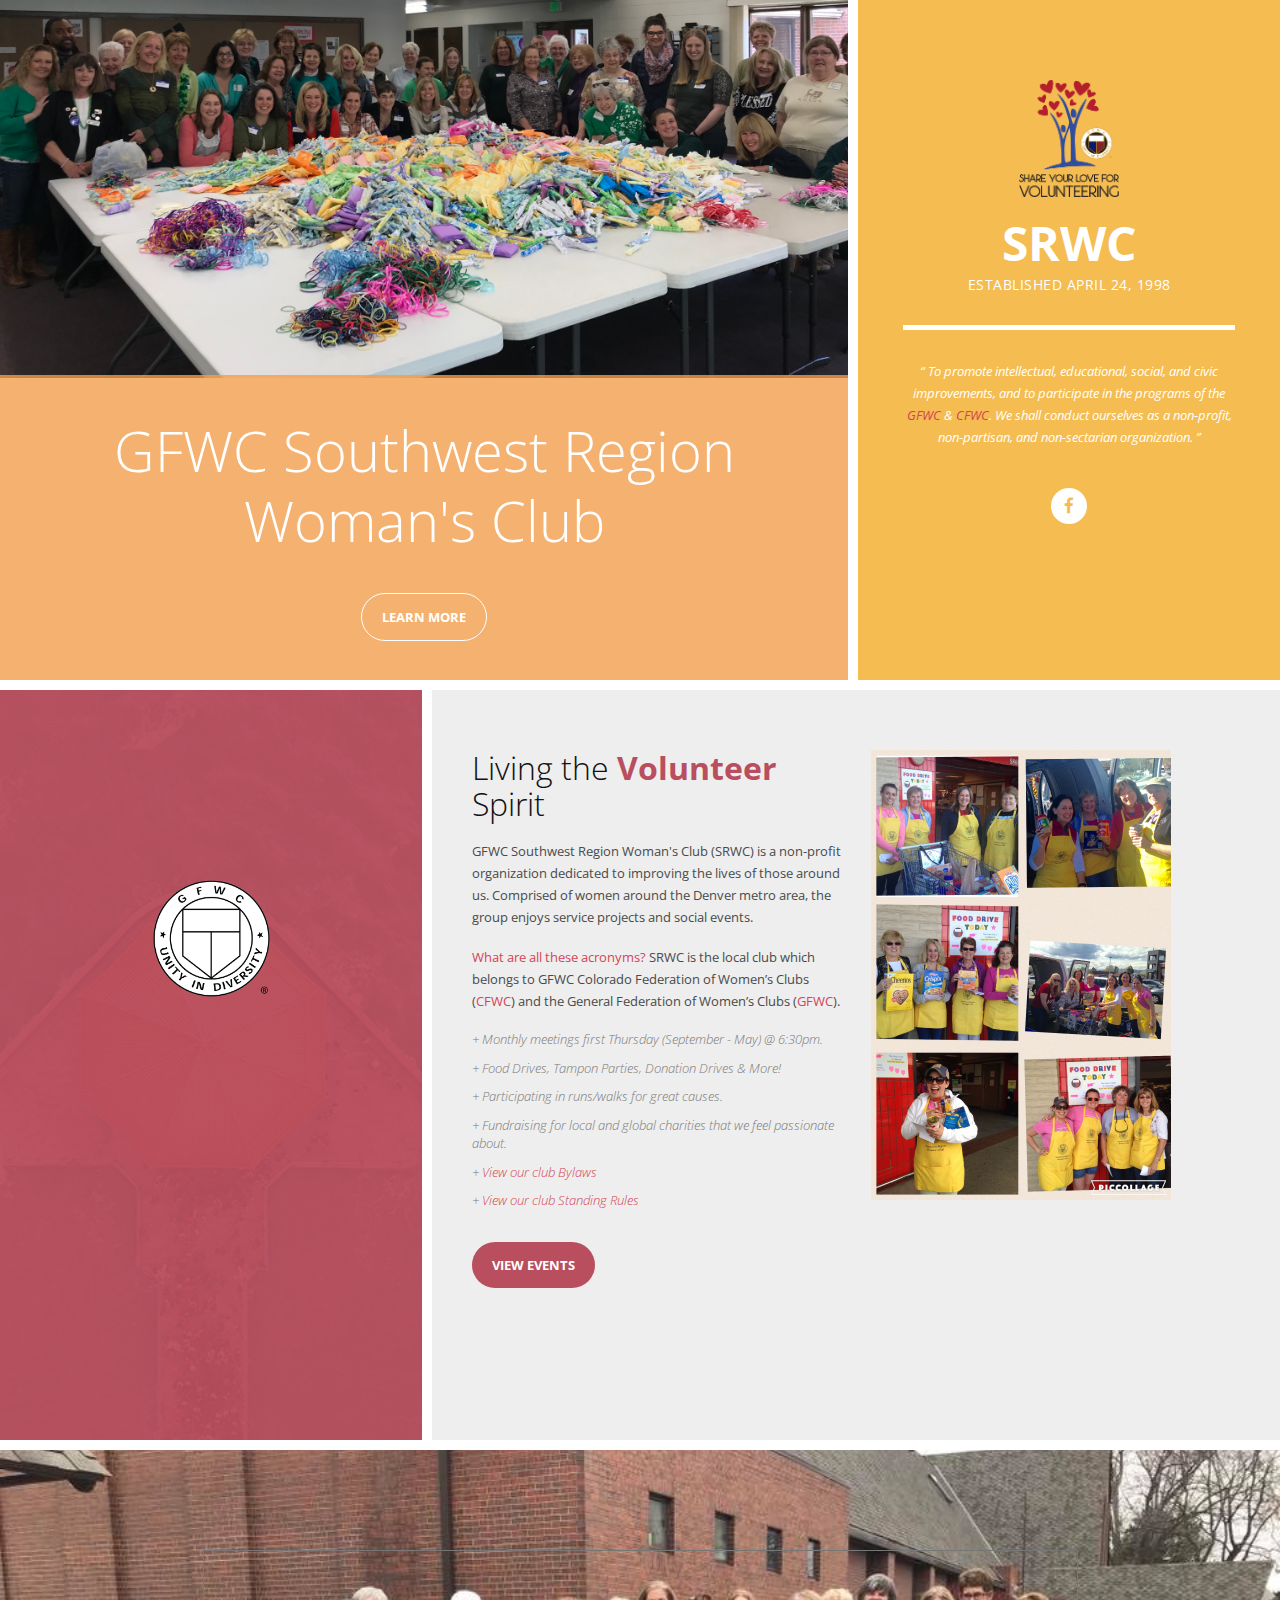
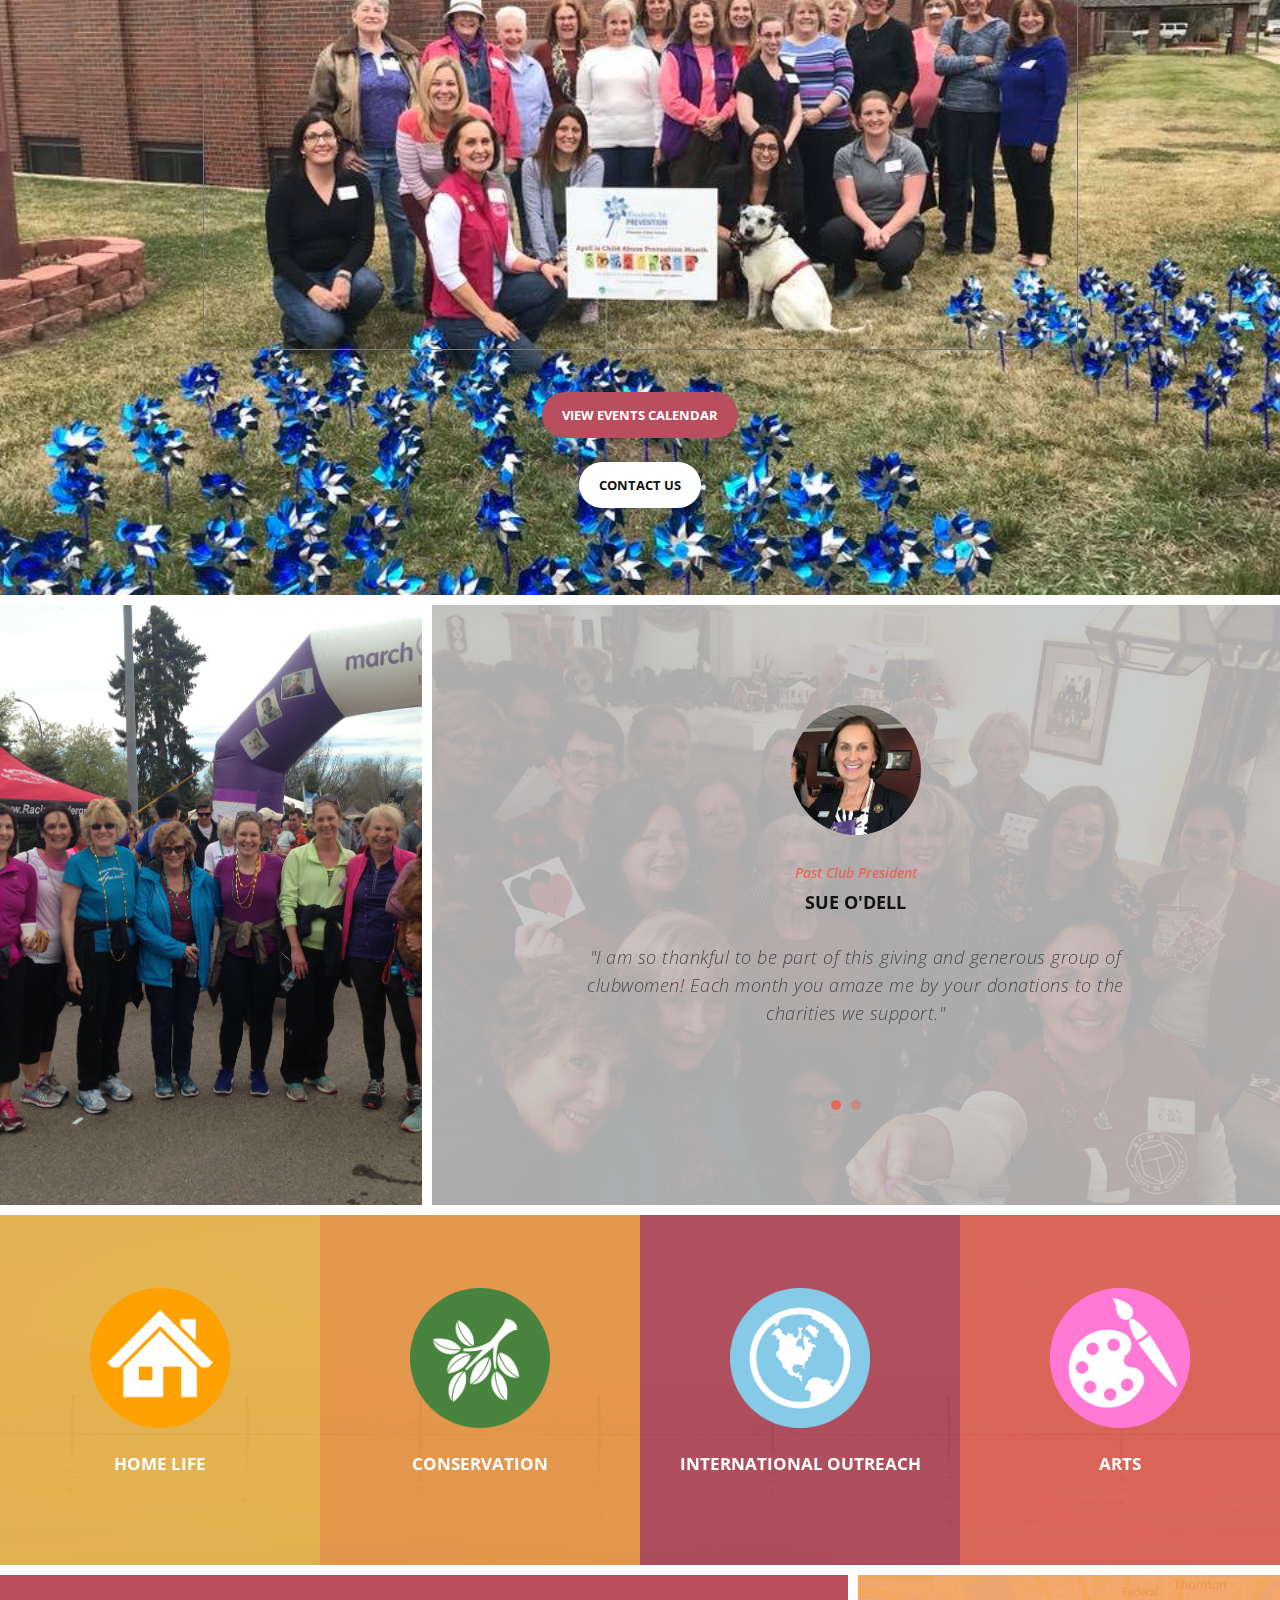
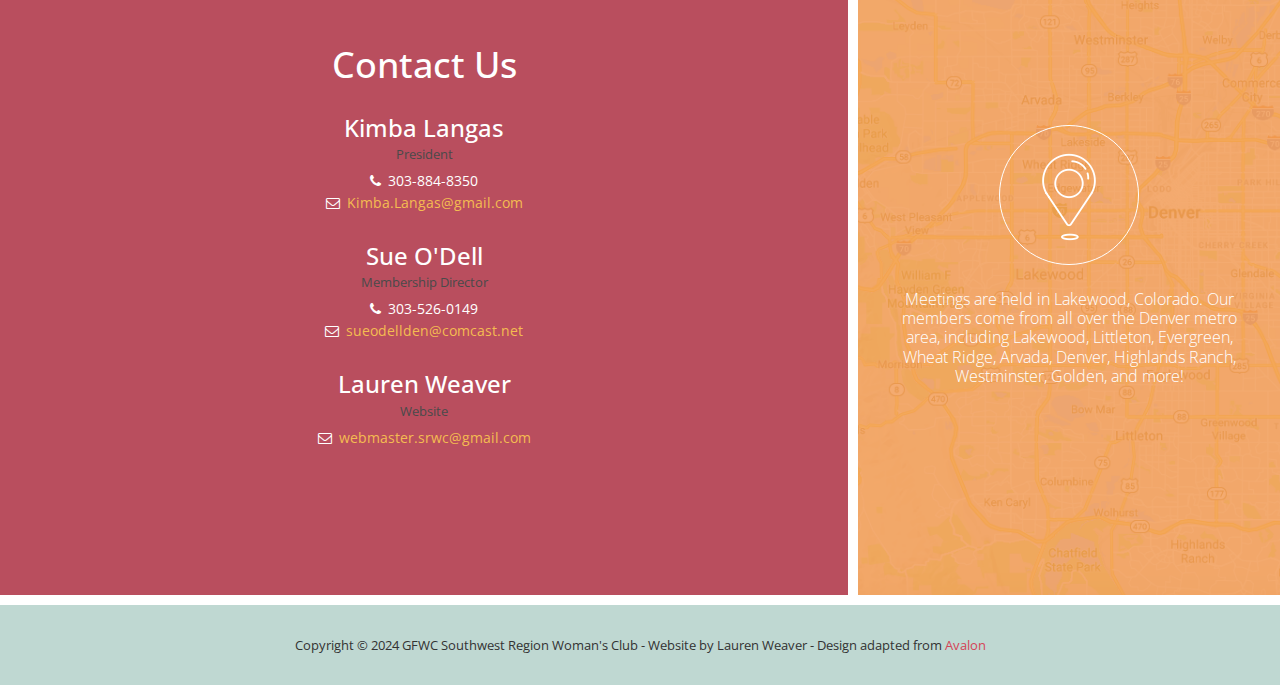
<file: index.html>
<!DOCTYPE html>
<html>
    <head>
        <meta charset="utf-8">
        <meta http-equiv="X-UA-Compatible" content="IE=edge,chrome=1">
        <title>SRWC</title>
<!-- 
Avalon Template 
http://www.templatemo.com/tm-513-avalon
-->
        <meta name="description" content="">
        <meta name="viewport" content="width=device-width, initial-scale=1">
        <link rel="apple-touch-icon" href="img/ShareYourLoveLogo_V2_RGB.png">

        <link rel="stylesheet" href="css/bootstrap.min.css">
        <link rel="stylesheet" href="css/bootstrap-theme.min.css">
        <link rel="stylesheet" href="css/fontAwesome.css">
        <link rel="stylesheet" href="css/hero-slider.css">
        <link rel="stylesheet" href="css/owl-carousel.css">
        <link rel="stylesheet" href="css/datepicker.css">
        <link rel="stylesheet" href="css/templatemo-style.css">

        <link href="https://fonts.googleapis.com/css?family=Open+Sans:300,400,600,700,800" rel="stylesheet">

        <script src="js/vendor/modernizr-2.8.3-respond-1.4.2.min.js"></script>
    </head>

<body>

    <section class="banner" id="top">
        <div class="container-fluid">
            <div class="row">
                <div class="col-md-8">
                    <div class="left-banner-content">
                        <div class="text-content">
                            <!-- <h6>Share your love for volunteering</h6> -->
                            <!-- <div class="line-dec"></div> -->
                            <h1>GFWC Southwest Region Woman's Club</h1>
                            <div class="white-border-button">
                                <a href="#" class="scroll-link" data-id="best-offer-section">Learn More</a>
                            </div>
                        </div>
                    </div>
                </div>
                <div class="col-md-4">
                    <div class="right-banner-content">
                        <div class="logo"><a href="index.html"><img src="img/ShareYourLoveLogo_V2_RGB.png" alt=""></a></div>
                        <h2>SRWC</h2>
                        <span>Established April 24, 1998</span>
                        <div class="line-dec"></div>
                        <p>“ To promote intellectual, educational, social, and civic improvements, and to participate in the programs of the <a href="https://www.gfwc.org/">GFWC</a> & <a href="https://www.facebook.com/gfwccfwc/">CFWC</a>. We shall conduct ourselves as a non-profit, non-partisan, and non-sectarian organization. ”</p>
                        <ul class="social-icons">
                            <li><a href="https://www.facebook.com/groups/338361296196280/"><i class="fa fa-facebook"></i></a></li>
                            <!-- <li><a href="#"><i class="fa fa-twitter"></i></a></li>
                            <li><a href="#"><i class="fa fa-linkedin"></i></a></li>
                            <li><a href="#"><i class="fa fa-rss"></i></a></li>
                            <li><a href="#"><i class="fa fa-dribbble"></i></a></li> -->
                        </ul>
                    </div>
                </div>
            </div>
        </div>
    </section>


    <section class="best-offer" id=best-offer-section>
        <div class="container-fluid">
            <div class="row">
                <div class="col-md-4">
                    <div class="best-offer-left-content">
                        <div class="icon"><img src="img/GFWC_Logo_Black_emblem.png" alt="GFWC Logo"></div>
                        
                        <!-- <h4>Best Offer For You</h4> -->
                    </div>
                </div>
                <div class="col-md-8">
                    <div class="best-offer-right-content">
                        <div class="row">
                            <div class="col-md-6 col-sm-12">
                                <h2>Living the <em>Volunteer</em> Spirit</h2>
                                <p>GFWC Southwest Region Woman's Club (SRWC) is a non-profit organization dedicated to improving the lives of those around us. Comprised of women around the Denver metro area, the group enjoys service projects and social events.</p>
                                <p> <a target="_blank" rel="noopener noreferrer" href="files/CFWC.pdf">What are all these acronyms?</a> SRWC is the local club which belongs to GFWC Colorado Federation of Women’s Clubs (<a href="https://www.facebook.com/gfwccfwc/">CFWC</a>) and the General Federation of Women’s Clubs (<a href="https://www.gfwc.org/">GFWC</a>).
                                </p>


                                <ul>
                                    <li>+ Monthly meetings first Thursday (September - May) @ 6:30pm.</li>
                                    <li>+ Food Drives, Tampon Parties, Donation Drives & More!</li>
                                    <li>+ Participating in runs/walks for great causes.</li>
                                    <li>+ Fundraising for local and global charities that we feel passionate about.</li>
                                    <li>+ <a target="_blank" rel="noopener noreferrer" href="files/Bylaws.pdf">View our club Bylaws</a></li>
                                    <li>+ <a target="_blank" rel="noopener noreferrer" href="files/Standing_Rules.pdf">View our club Standing Rules</a></li>
                                </ul>
                                <div class="pink-button">
                                    <a href="#" class="scroll-link" data-id="events-section">View Events</a>
                                </div>
                            </div>
                            <div class="col-md-6 col-sm-12">
                                <img class="image" src="img/srwc-food-drive.jpg" alt="Food Drive">
                            </div>
                        </div>
                    </div>
                </div>
            </div>
        </div>
    </section>

    <section class="events" id="events-section">
        <div class="content-wrapper">
            <div class="inner-container container-fluid">

            

                <iframe src="https://calendar.google.com/calendar/embed?height=400&amp;wkst=1&amp;bgcolor=%23ffffff&amp;ctz=America%2FDenver&amp;src=d2VibWFzdGVyLnNyd2NAZ21haWwuY29t&amp;color=%23039BE5&amp;mode=AGENDA&amp;showTitle=0&amp;showNav=0&amp;showDate=0&amp;showPrint=0&amp;showTabs=0&amp;showCalendars=0" style="border:solid 1px #777" frameborder="0" scrolling="no" min-width="200px" width="70%" height="400px">
                </iframe>

            </div>
        </div> 

      <div class="pink-button">
          <a href="https://calendar.google.com/calendar/embed?src=webmaster.srwc%40gmail.com&ctz=America%2FDenver">View Events Calendar</a>
      </div>

      <div class="white-button">
          <a href="#" class="scroll-link" data-id="contact-section">Contact Us</a>
      </div>

    </section>


    <section class="testimonial" id="testimonial-section">
        <div class="container-fluid">
            <div class="row">
                <div class="col-md-4">
                    <div class="testimonial-image"></div>
                </div>
                <div class="col-md-8">
                    <div id="owl-testimonial" class="owl-carousel owl-theme">
                        <div class="item col-md-12">
                            <div class="image-cropper">
                              <img class="profile-pic" src="img/sue-odell.jpg" alt="Sue O'Dell">
                            </div>
                            <span>Past Club President</span>
                            <h4>Sue O'Dell</h4>
                            <br>
                            <p><em>"</em>I am so thankful to be part of this giving and generous group of clubwomen! Each month you amaze me by your donations to the charities we support.<em>"</em></p>
                        </div>
<!--                         <div class="item col-md-12">
                            <img src="img/author_02.png" alt="Johnny Smith">
                            <span>Web Developer</span>
                            <h4>Johnny Smith</h4>
                            <br>
                            <p><em>"</em>Morbi elit est, pharetra ac enim a, faucibus dignissim augue. Quisque erat erat, placerat non pulvinar eget, sodales eget ex. Cras pulvinar purus et rutrum faucibus.<em>"</em></p>
                        </div> -->
                        <div class="item col-md-12">
                            <div class="image-cropper">
                              <img class="profile-pic" src="img/barbara-engemoen.jpg" alt="Barbara Engemoen">
                            </div>
                            <span>Club Member</span>
                            <h4>Barbara Engemoen</h4>
                            <br>
                            <p><em>"</em>Where you start in life is not where you have to end up. Sometimes with just a little help, a little care, and someone who believes in you can make the impossible....possible. Makes me proud to be a volunteer.<em>"</em></p>
                        </div>
                    </div>
                </div>
            </div>
        </div>
    </section>      
    
    <section class="services" id="services-section">
        <div class="container-fluid">
            <div class="row">
                <div class="col-md-3">
                    <div class="flip-container" ontouchstart="this.classList.toggle('hover');">
                        <div class="flipper first-service">
                            <div class="front">
                                <div class="icon">
                                    <img src="img/home-life-csp.png" alt="home-life">
                                </div>
                                <h4>Home Life</h4>
                            </div>
                            <div class="back">
                                <p>
Creative projects that promote a healthy lifestyle; increase awareness, prevention, research, and treatment of disease; target personal development; address the issues of hunger, inadequate housing, and homelessness; and/or prevent or correct financial difficulties. 
                              </p>
                            </div>
                        </div>
                    </div>
                </div>
                <div class="col-md-3">
                    <div class="flip-container" ontouchstart="this.classList.toggle('hover');">
                        <div class="flipper second-service">
                            <div class="front">
                                <div class="icon">
                                    <img src="img/conservation-csp.png" alt="conservation">
                                </div>
                                <h4>Conservation</h4>
                            </div>
                            <div class="back">
                                <p>
Conservation Community Service encourages awareness of our natural resources and caring for the world around us. We work to preserve, maintain, and restore our natural resources; protect habitats for plants and animals; and develop sustainable habits. 
                              </p>
                            </div>
                        </div>
                    </div>
                </div>
                <div class="col-md-3">
                    <div class="flip-container" ontouchstart="this.classList.toggle('hover');">
                        <div class="flipper third-service">
                            <div class="front">
                                <div class="icon">
                                    <img src="img/international-csp.png" alt="international">
                                </div>
                                <h4>International Outreach</h4>
                            </div>
                            <div class="back">
                                <p>
Reaching beyond our local communities to make a lasting difference in the lives of others throughout the world. Issues such as hunger, poverty, preventable diseases, human trafficking, the lack of clean drinking water, and education know no boundaries.
                              </p>
                            </div>
                        </div>
                    </div>
                </div>
                <div class="col-md-3">
                    <div class="flip-container" ontouchstart="this.classList.toggle('hover');">
                        <div class="flipper fourth-service">
                            <div class="front">
                                <div class="icon">
                                    <img src="img/arts-csp.png" alt="arts">
                                </div>
                                <h4>Arts</h4>
                            </div>
                            <div class="back">
                                <p>
We promote and support arts activities in our club and community to make our world a more beautiful place. The goal is to include music, literature, dance, drama, theatre, and other arts-related areas, both traditional and innovative.
                              </p>
                            </div>
                        </div>
                    </div>
                </div>
            </div>
        </div>
    </section>

    <section class="contact-us" id="contact-section"> 
      <div class="container-fluid">
        <div class="row">
          <div class="col-md-8">
            <div id="contact">
              <h1>Contact Us</h1>
              <div class="contact-person">
                <h3 class="name">Kimba Langas</h3>
                <p class="title">President</p>
                <div class="phone">
                  <i class="fa fa-phone"></i>
                  303-884-8350
                </div>
                <div class="email">
                  <i class="fa fa-envelope-o"></i>
                  <a href="mailto:Kimba.Langas@gmail.com">Kimba.Langas@gmail.com</a>
                </div>
              </div>

              <div class="contact-person">
                <h3 class="name">Sue O'Dell</h3>
                <p class="title">Membership Director</p>
                <div class="phone">
                  <i class="fa fa-phone"></i>
                  303-526-0149
                </div>
                <div class="email">
                  <i class="fa fa-envelope-o"></i>
                  <a href="mailto:sueodellden@comcast.net">sueodellden@comcast.net</a>
                </div>
              </div>

              <div class="contact-person">
                <h3 class="name">Lauren Weaver</h3>
                <p class="title">Website</p>
                <div class="email">
                  <i class="fa fa-envelope-o"></i>
                  <a href="mailto:webmaster.srwc@gmail.com">webmaster.srwc@gmail.com</a>
                </div>
              </div>

            </div>
          </div>
          <div class="col-md-4">
            <div class="contact-right-content">
              <div class="icon"><img src="img/map-marker-icon.png" alt=""></div>
              <h4>Meetings are held in Lakewood, Colorado. Our members come from all over the Denver metro area, including Lakewood, Littleton, Evergreen, Wheat Ridge, Arvada, Denver, Highlands Ranch, Westminster, Golden, and more!</h4>
            </div>
          </div>
        </div>
      </div>
    </section>

    <footer>
        <div class="container-fluid">
            <div class="row align-items-center">
                <div class="col-md-12">
                    <p>Copyright &copy; 2024 GFWC Southwest Region Woman's Club - Website by Lauren Weaver - Design adapted from <a rel="nofollow" href="http://www.templatemo.com/tm-513-avalon" target="_parent">Avalon</a></p>
                </div>
            </div>
        </div>
    </footer>

    <script
      src="https://code.jquery.com/jquery-3.3.1.min.js"
      integrity="sha256-FgpCb/KJQlLNfOu91ta32o/NMZxltwRo8QtmkMRdAu8="
      crossorigin="anonymous">    
    </script>
    <script>window.jQuery || document.write('<script src="js/vendor/jquery-1.11.2.min.js"><\/script>')</script>

    <script src="js/vendor/bootstrap.min.js"></script>
    
    <script src="js/datepicker.js"></script>
    <script src="js/plugins.js"></script>
    <script src="js/main.js"></script>

    <script src="http://ajax.googleapis.com/ajax/libs/jquery/1.10.2/jquery.min.js" type="text/javascript"></script>
    <script type="text/javascript">
    $(document).ready(function() 
	{
        // navigation click actions 
        $('.scroll-link').on('click', function(event){
            event.preventDefault();
            var sectionID = $(this).attr("data-id");
            scrollToID('#' + sectionID, 750);
        });
        // scroll to top action
        $('.scroll-top').on('click', function(event) {
            event.preventDefault();
            $('html, body').animate({scrollTop:0}, 'slow');         
        });
        // mobile nav toggle
        $('#nav-toggle').on('click', function (event) {
            event.preventDefault();
            $('#main-nav').toggleClass("open");
        });
    });
    // scroll function
    function scrollToID(id, speed){
        var offSet = 0;
        var targetOffset = $(id).offset().top - offSet;
        var mainNav = $('#main-nav');
        $('html,body').animate({scrollTop:targetOffset}, speed);
        if (mainNav.hasClass("open")) {
            mainNav.css("height", "1px").removeClass("in").addClass("collapse");
            mainNav.removeClass("open");
        }
    }
    if (typeof console === "undefined") {
        console = {
            log: function() { }
        };
    }
    </script>
</body>
</html>
</file>
<file: css/hero-slider.css>
/* -------------------------------- 

Primary style

-------------------------------- */
*, *::after, *::before {
  -webkit-box-sizing: border-box;
  -moz-box-sizing: border-box;
  box-sizing: border-box;
}

html {
  font-size: 62.5%;
}

body {
  font-family: "Open Sans", sans-serif;
  color: #2c343b;
  background-color: #f2f2f2;
}

a {
  color: #d44457;
  text-decoration: none;
}

img {
  max-width: 100%;
}

/* -------------------------------- 

Main Components 

-------------------------------- */
.cd-header {
  position: absolute;
  z-index: 2;
  top: 0;
  left: 0;
  width: 100%;
  height: 50px;
  background-color: #21272c;
  -webkit-font-smoothing: antialiased;
  -moz-osx-font-smoothing: grayscale;
}
@media only screen and (min-width: 768px) {
  .cd-header {
    height: 70px;
    background-color: transparent;
  }
}

#cd-logo {
  float: left;
  margin: 13px 0 0 5%;
}
#cd-logo img {
  display: block;
}
@media only screen and (min-width: 768px) {
  #cd-logo {
    margin: 23px 0 0 5%;
  }
}

.cd-primary-nav {
  /* mobile first - navigation hidden by default, triggered by tap/click on navigation icon */
  float: right;
  margin-right: 5%;
  width: 44px;
  height: 100%;
}
.cd-primary-nav ul {
  position: absolute;
  top: 0;
  left: 0;
  width: 100%;
  -webkit-transform: translateY(-100%);
  -moz-transform: translateY(-100%);
  -ms-transform: translateY(-100%);
  -o-transform: translateY(-100%);
  transform: translateY(-100%);
}
.cd-primary-nav ul.is-visible {
  box-shadow: 0 3px 8px rgba(0, 0, 0, 0.2);
  -webkit-transform: translateY(50px);
  -moz-transform: translateY(50px);
  -ms-transform: translateY(50px);
  -o-transform: translateY(50px);
  transform: translateY(50px);
}
.cd-primary-nav a {
  display: block;
  height: 50px;
  line-height: 50px;
  padding-left: 5%;
  background: #21272c;
  border-top: 1px solid #333c44;
  color: #ffffff;
}
@media only screen and (min-width: 768px) {
  .cd-primary-nav {
    /* reset navigation values */
    width: auto;
    height: auto;
    background: none;
  }
  .cd-primary-nav ul {
    position: static;
    width: auto;
    -webkit-transform: translateY(0);
    -moz-transform: translateY(0);
    -ms-transform: translateY(0);
    -o-transform: translateY(0);
    transform: translateY(0);
    line-height: 70px;
  }
  .cd-primary-nav ul.is-visible {
    -webkit-transform: translateY(0);
    -moz-transform: translateY(0);
    -ms-transform: translateY(0);
    -o-transform: translateY(0);
    transform: translateY(0);
  }
  .cd-primary-nav li {
    display: inline-block;
    margin-left: 1em;
  }
  .cd-primary-nav a {
    display: inline-block;
    height: auto;
    font-weight: 600;
    line-height: normal;
    background: transparent;
    padding: .6em 1em;
    border-top: none;
  }
}

/* -------------------------------- 

Slider

-------------------------------- */
.cd-hero {
  position: relative;
  -webkit-font-smoothing: antialiased;
  -moz-osx-font-smoothing: grayscale;
}

.cd-hero-slider {
  position: relative;
  height: 360px;
  overflow: hidden;
}
.cd-hero-slider li {
  position: absolute;
  top: 0;
  left: 0;
  width: 100%;
  height: 100%;
  -webkit-transform: translateX(100%);
  -moz-transform: translateX(100%);
  -ms-transform: translateX(100%);
  -o-transform: translateX(100%);
  transform: translateX(100%);
}
.cd-hero-slider li.selected {
  /* this is the visible slide */
  position: relative;
  -webkit-transform: translateX(0);
  -moz-transform: translateX(0);
  -ms-transform: translateX(0);
  -o-transform: translateX(0);
  transform: translateX(0);
}
.cd-hero-slider li.move-left {
  /* slide hidden on the left */
  -webkit-transform: translateX(-100%);
  -moz-transform: translateX(-100%);
  -ms-transform: translateX(-100%);
  -o-transform: translateX(-100%);
  transform: translateX(-100%);
}
.cd-hero-slider li.is-moving, .cd-hero-slider li.selected {
  /* the is-moving class is assigned to the slide which is moving outside the viewport */
  -webkit-transition: -webkit-transform 0.5s;
  -moz-transition: -moz-transform 0.5s;
  transition: transform 0.5s;
}
@media only screen and (min-width: 768px) {
  .cd-hero-slider {
    height: 500px;
  }
}
@media only screen and (min-width: 1170px) {
  .cd-hero-slider {
    height: 680px;
  }
}

/* -------------------------------- 

Single slide style

-------------------------------- */
.cd-hero-slider li {
  background-position: center center;
  background-size: cover;
  background-repeat: no-repeat;
}
.cd-hero-slider li:first-of-type {
  background-image: url(../img/slide_01.jpg);
}
.cd-hero-slider li:nth-of-type(2) {
  background-image: url(../img/slide_02.jpg);
}
.cd-hero-slider li:nth-of-type(3) {
  background-image: url(../img/slide_03.jpg);
}
.cd-hero-slider .cd-full-width,
.cd-hero-slider .cd-half-width {
  position: absolute;
  width: 100%;
  height: 100%;
  z-index: 1;
  left: 0;
  top: 0;
  /* this padding is used to align the text */
  padding-top: 150px;
  text-align: center;
  /* Force Hardware Acceleration in WebKit */
  -webkit-backface-visibility: hidden;
  backface-visibility: hidden;
  -webkit-transform: translateZ(0);
  -moz-transform: translateZ(0);
  -ms-transform: translateZ(0);
  -o-transform: translateZ(0);
  transform: translateZ(0);
}
.cd-hero-slider .cd-img-container {
  /* hide image on mobile device */
  display: none;
}
.cd-hero-slider .cd-img-container img {
  position: absolute;
  left: 50%;
  top: 50%;
  bottom: auto;
  right: auto;
  -webkit-transform: translateX(-50%) translateY(-50%);
  -moz-transform: translateX(-50%) translateY(-50%);
  -ms-transform: translateX(-50%) translateY(-50%);
  -o-transform: translateX(-50%) translateY(-50%);
  transform: translateX(-50%) translateY(-50%);
}
.cd-hero-slider .cd-bg-video-wrapper {
  /* hide video on mobile device */
  display: none;
  position: absolute;
  top: 0;
  left: 0;
  width: 100%;
  height: 100%;
  overflow: hidden;
}
.cd-hero-slider .cd-bg-video-wrapper video {
  /* you won't see this element in the html, but it will be injected using js */
  display: block;
  min-height: 100%;
  min-width: 100%;
  max-width: none;
  height: auto;
  width: auto;
  position: absolute;
  left: 50%;
  top: 50%;
  bottom: auto;
  right: auto;
  -webkit-transform: translateX(-50%) translateY(-50%);
  -moz-transform: translateX(-50%) translateY(-50%);
  -ms-transform: translateX(-50%) translateY(-50%);
  -o-transform: translateX(-50%) translateY(-50%);
  transform: translateX(-50%) translateY(-50%);
}
.cd-hero-slider h2, .cd-hero-slider p {
  text-shadow: 0 1px 3px rgba(0, 0, 0, 0.1);
  line-height: 1.2;
  margin: 0 auto 14px;
  color: #ffffff;
  width: 90%;
  max-width: 400px;
}
.cd-hero-slider h2 {
  font-size: 2.4rem;
}
.cd-hero-slider p {
  font-size: 1.4rem;
  line-height: 1.4;
}
.cd-hero-slider .cd-btn {
  display: inline-block;
  padding: 1.2em 1.4em;
  margin-top: .8em;
  background-color: rgba(212, 68, 87, 0.9);
  font-size: 1.3rem;
  font-weight: 700;
  letter-spacing: 1px;
  color: #ffffff;
  text-transform: uppercase;
  box-shadow: 0 3px 6px rgba(0, 0, 0, 0.1);
  -webkit-transition: background-color 0.2s;
  -moz-transition: background-color 0.2s;
  transition: background-color 0.2s;
}
.cd-hero-slider .cd-btn.secondary {
  background-color: rgba(22, 26, 30, 0.8);
}
.cd-hero-slider .cd-btn:nth-of-type(2) {
  margin-left: 1em;
}
.no-touch .cd-hero-slider .cd-btn:hover {
  background-color: #d44457;
}
.no-touch .cd-hero-slider .cd-btn.secondary:hover {
  background-color: #161a1e;
}
@media only screen and (min-width: 768px) {
  .cd-hero-slider .cd-full-width,
  .cd-hero-slider .cd-half-width {
    padding-top: 200px;
  }
  .cd-hero-slider .cd-bg-video-wrapper {
    display: block;
  }
  .cd-hero-slider .cd-half-width {
    width: 45%;
  }
  .cd-hero-slider .cd-half-width:first-of-type {
    left: 5%;
  }
  .cd-hero-slider .cd-half-width:nth-of-type(2) {
    right: 5%;
    left: auto;
  }
  .cd-hero-slider .cd-img-container {
    display: block;
  }
  .cd-hero-slider h2, .cd-hero-slider p {
    max-width: 520px;
  }
  .cd-hero-slider h2 {
    font-size: 2.4em;
    font-weight: 300;
  }
  .cd-hero-slider .cd-btn {
    font-size: 1.4rem;
  }
}
@media only screen and (min-width: 1170px) {
  .cd-hero-slider .cd-full-width,
  .cd-hero-slider .cd-half-width {
    padding-top: 250px;
  }
  .cd-hero-slider h2, .cd-hero-slider p {
    margin-bottom: 20px;
  }
  .cd-hero-slider h2 {
    font-size: 3.2em;
  }
  .cd-hero-slider p {
    font-size: 1.6rem;
  }
}

/* -------------------------------- 

Single slide animation

-------------------------------- */
@media only screen and (min-width: 768px) {
  .cd-hero-slider .cd-half-width {
    opacity: 0;
    -webkit-transform: translateX(40px);
    -moz-transform: translateX(40px);
    -ms-transform: translateX(40px);
    -o-transform: translateX(40px);
    transform: translateX(40px);
  }
  .cd-hero-slider .move-left .cd-half-width {
    -webkit-transform: translateX(-40px);
    -moz-transform: translateX(-40px);
    -ms-transform: translateX(-40px);
    -o-transform: translateX(-40px);
    transform: translateX(-40px);
  }
  .cd-hero-slider .selected .cd-half-width {
    /* this is the visible slide */
    opacity: 1;
    -webkit-transform: translateX(0);
    -moz-transform: translateX(0);
    -ms-transform: translateX(0);
    -o-transform: translateX(0);
    transform: translateX(0);
  }
  .cd-hero-slider .is-moving .cd-half-width {
    /* this is the slide moving outside the viewport 
    wait for the end of the transition on the <li> parent before set opacity to 0 and translate to 40px/-40px */
    -webkit-transition: opacity 0s 0.5s, -webkit-transform 0s 0.5s;
    -moz-transition: opacity 0s 0.5s, -moz-transform 0s 0.5s;
    transition: opacity 0s 0.5s, transform 0s 0.5s;
  }
  .cd-hero-slider li.selected.from-left .cd-half-width:nth-of-type(2),
  .cd-hero-slider li.selected.from-right .cd-half-width:first-of-type {
    /* this is the selected slide - different animation if it's entering from left or right */
    -webkit-transition: opacity 0.4s 0.2s, -webkit-transform 0.5s 0.2s;
    -moz-transition: opacity 0.4s 0.2s, -moz-transform 0.5s 0.2s;
    transition: opacity 0.4s 0.2s, transform 0.5s 0.2s;
  }
  .cd-hero-slider li.selected.from-left .cd-half-width:first-of-type,
  .cd-hero-slider li.selected.from-right .cd-half-width:nth-of-type(2) {
    /* this is the selected slide - different animation if it's entering from left or right */
    -webkit-transition: opacity 0.4s 0.4s, -webkit-transform 0.5s 0.4s;
    -moz-transition: opacity 0.4s 0.4s, -moz-transform 0.5s 0.4s;
    transition: opacity 0.4s 0.4s, transform 0.5s 0.4s;
  }
  .cd-hero-slider .cd-full-width h2,
  .cd-hero-slider .cd-full-width p,
  .cd-hero-slider .cd-full-width .cd-btn {
    opacity: 0;
    -webkit-transform: translateX(100px);
    -moz-transform: translateX(100px);
    -ms-transform: translateX(100px);
    -o-transform: translateX(100px);
    transform: translateX(100px);
  }
  .cd-hero-slider .move-left .cd-full-width h2,
  .cd-hero-slider .move-left .cd-full-width p,
  .cd-hero-slider .move-left .cd-full-width .cd-btn {
    opacity: 0;
    -webkit-transform: translateX(-100px);
    -moz-transform: translateX(-100px);
    -ms-transform: translateX(-100px);
    -o-transform: translateX(-100px);
    transform: translateX(-100px);
  }
  .cd-hero-slider .selected .cd-full-width h2,
  .cd-hero-slider .selected .cd-full-width p,
  .cd-hero-slider .selected .cd-full-width .cd-btn {
    /* this is the visible slide */
    opacity: 1;
    -webkit-transform: translateX(0);
    -moz-transform: translateX(0);
    -ms-transform: translateX(0);
    -o-transform: translateX(0);
    transform: translateX(0);
  }
  .cd-hero-slider li.is-moving .cd-full-width h2,
  .cd-hero-slider li.is-moving .cd-full-width p,
  .cd-hero-slider li.is-moving .cd-full-width .cd-btn {
    /* this is the slide moving outside the viewport 
    wait for the end of the transition on the li parent before set opacity to 0 and translate to 100px/-100px */
    -webkit-transition: opacity 0s 0.5s, -webkit-transform 0s 0.5s;
    -moz-transition: opacity 0s 0.5s, -moz-transform 0s 0.5s;
    transition: opacity 0s 0.5s, transform 0s 0.5s;
  }
  .cd-hero-slider li.selected h2 {
    -webkit-transition: opacity 0.4s 0.2s, -webkit-transform 0.5s 0.2s;
    -moz-transition: opacity 0.4s 0.2s, -moz-transform 0.5s 0.2s;
    transition: opacity 0.4s 0.2s, transform 0.5s 0.2s;
  }
  .cd-hero-slider li.selected p {
    -webkit-transition: opacity 0.4s 0.3s, -webkit-transform 0.5s 0.3s;
    -moz-transition: opacity 0.4s 0.3s, -moz-transform 0.5s 0.3s;
    transition: opacity 0.4s 0.3s, transform 0.5s 0.3s;
  }
  .cd-hero-slider li.selected .cd-btn {
    -webkit-transition: opacity 0.4s 0.4s, -webkit-transform 0.5s 0.4s, background-color 0.2s 0s;
    -moz-transition: opacity 0.4s 0.4s, -moz-transform 0.5s 0.4s, background-color 0.2s 0s;
    transition: opacity 0.4s 0.4s, transform 0.5s 0.4s, background-color 0.2s 0s;
  }
}
/* -------------------------------- 

Slider navigation

-------------------------------- */
.cd-slider-nav {
  display: none;
  position: absolute;
  width: 100%;
  bottom: 0;
  z-index: 2;
  text-align: center;
  height: 55px;
  background-color: rgba(0, 1, 1, 0.5);
}
.cd-slider-nav nav, .cd-slider-nav ul, .cd-slider-nav li, .cd-slider-nav a {
  height: 100%;
}
.cd-slider-nav nav {
  display: inline-block;
  position: relative;
}
.cd-slider-nav .cd-marker {
  position: absolute;
  bottom: 0;
  left: 0;
  width: 60px;
  height: 100%;
  color: #d44457;
  background-color: #ffffff;
  box-shadow: inset 0 2px 0 currentColor;
  -webkit-transition: -webkit-transform 0.2s, box-shadow 0.2s;
  -moz-transition: -moz-transform 0.2s, box-shadow 0.2s;
  transition: transform 0.2s, box-shadow 0.2s;
}
.cd-slider-nav .cd-marker.item-2 {
  -webkit-transform: translateX(100%);
  -moz-transform: translateX(100%);
  -ms-transform: translateX(100%);
  -o-transform: translateX(100%);
  transform: translateX(100%);
}
.cd-slider-nav .cd-marker.item-3 {
  -webkit-transform: translateX(200%);
  -moz-transform: translateX(200%);
  -ms-transform: translateX(200%);
  -o-transform: translateX(200%);
  transform: translateX(200%);
}
.cd-slider-nav .cd-marker.item-4 {
  -webkit-transform: translateX(300%);
  -moz-transform: translateX(300%);
  -ms-transform: translateX(300%);
  -o-transform: translateX(300%);
  transform: translateX(300%);
}
.cd-slider-nav .cd-marker.item-5 {
  -webkit-transform: translateX(400%);
  -moz-transform: translateX(400%);
  -ms-transform: translateX(400%);
  -o-transform: translateX(400%);
  transform: translateX(400%);
}
.cd-slider-nav ul::after {
  clear: both;
  content: "";
  display: table;
}
.cd-slider-nav li {
  display: inline-block;
  width: 60px;
  float: left;
}
.cd-slider-nav li.selected a {
  color: #2c343b;
}
.no-touch .cd-slider-nav li.selected a:hover {
  background-color: transparent;
}
.cd-slider-nav a {
  display: block;
  position: relative;
  padding-top: 35px;
  font-size: 1rem;
  font-weight: 700;
  color: #a8b4be;
  -webkit-transition: background-color 0.2s;
  -moz-transition: background-color 0.2s;
  transition: background-color 0.2s;
}
.cd-slider-nav a::before {
  content: '';
  position: absolute;
  width: 24px;
  height: 24px;
  top: 8px;
  left: 50%;
  right: auto;
  -webkit-transform: translateX(-50%);
  -moz-transform: translateX(-50%);
  -ms-transform: translateX(-50%);
  -o-transform: translateX(-50%);
  transform: translateX(-50%);
}
.no-touch .cd-slider-nav a:hover {
  background-color: rgba(0, 1, 1, 0.5);
}
.cd-slider-nav li:first-of-type a::before {
  background-position: 0 0;
}
.cd-slider-nav li.selected:first-of-type a::before {
  background-position: 0 -24px;
}
.cd-slider-nav li:nth-of-type(2) a::before {
  background-position: -24px 0;
}
.cd-slider-nav li.selected:nth-of-type(2) a::before {
  background-position: -24px -24px;
}
.cd-slider-nav li:nth-of-type(3) a::before {
  background-position: -48px 0;
}
.cd-slider-nav li.selected:nth-of-type(3) a::before {
  background-position: -48px -24px;
}
.cd-slider-nav li:nth-of-type(4) a::before {
  background-position: -72px 0;
}
.cd-slider-nav li.selected:nth-of-type(4) a::before {
  background-position: -72px -24px;
}
.cd-slider-nav li:nth-of-type(5) a::before {
  background-position: -96px 0;
}
.cd-slider-nav li.selected:nth-of-type(5) a::before {
  background-position: -96px -24px;
}
@media only screen and (min-width: 768px) {
  .cd-slider-nav {
    height: 80px;
  }
  .cd-slider-nav .cd-marker,
  .cd-slider-nav li {
    width: 95px;
  }
  .cd-slider-nav a {
    padding-top: 48px;
    font-size: 1.1rem;
    text-transform: uppercase;
  }
  .cd-slider-nav a::before {
    top: 18px;
  }
}

/* -------------------------------- 

Main content

-------------------------------- */
.cd-main-content {
  width: 90%;
  max-width: 768px;
  margin: 0 auto;
  padding: 2em 0;
}
.cd-main-content p {
  font-size: 1.4rem;
  line-height: 1.8;
  color: #999999;
  margin: 2em 0;
}
@media only screen and (min-width: 1170px) {
  .cd-main-content {
    padding: 3em 0;
  }
  .cd-main-content p {
    font-size: 1.6rem;
  }
}

/* -------------------------------- 

Javascript disabled

-------------------------------- */
.no-js .cd-hero-slider li {
  display: none;
}
.no-js .cd-hero-slider li.selected {
  display: block;
}

.no-js .cd-slider-nav {
  display: none;
}
</file>
<file: css/owl-carousel.css>
/* 
 *  Core Owl Carousel CSS File
 *  v1.3.3
 */

/* clearfix */
.owl-carousel .owl-wrapper:after {
  content: ".";
  display: block;
  clear: both;
  visibility: hidden;
  line-height: 0;
  height: 0;
}
/* display none until init */
.owl-carousel{
  display: none;
  position: relative;
  width: 100%;
  -ms-touch-action: pan-y;
}
.owl-carousel .owl-wrapper{
  display: none;
  position: relative;
  -webkit-transform: translate3d(0px, 0px, 0px);
}
.owl-carousel .owl-wrapper-outer{
  overflow: hidden;
  position: relative;
  width: 100%;
}
.owl-carousel .owl-wrapper-outer.autoHeight{
  -webkit-transition: height 500ms ease-in-out;
  -moz-transition: height 500ms ease-in-out;
  -ms-transition: height 500ms ease-in-out;
  -o-transition: height 500ms ease-in-out;
  transition: height 500ms ease-in-out;
}
  
.owl-carousel .owl-item{
  float: left;
}

.owl-controls {
  @media (max-width: @screen-sm-max) {
    top: -120px;
  }
  top: -200px;
  width: 100%;
  text-align: center;
  display: inline-block;
}

.owl-controls a {
  color: #336699;
}

.owl-controls a:hover {
  color: #336699;
}

.owl-controls .bg-prev {
  position: absolute;
  z-index: 1;
  width: 50px;
  height: 50px;
  z-index:10; 
  background:#fff; 
  border: 1px solid #336699;
  -webkit-transform: rotate(45deg);
  -moz-transform: rotate(45deg);
  -ms-transform: rotate(45deg);
  -o-transform: rotate(45deg);
  transform: rotate(45deg);
}

.owl-controls .bg-prev:before{
  content:""; 
  display:block; 
  position:absolute; 
  z-index:-1; 
  top:3px; 
  left:3px; 
  right:3px; 
  bottom:3px; 
  border:2px solid #336699
}

.owl-controls .prev {
  left: 15px;
  z-index: 11;
  position: absolute; 
  width: 50px;
  height: 50px;
  line-height: 32px;
}

.owl-controls .prev.active {
  background-image: none;
  outline: 0;
  -webkit-box-shadow: none;
          box-shadow: none;
}

.owl-controls .prev:active {
  background-image: none;
  outline: 0;
  -webkit-box-shadow: none;
          box-shadow: none;
}

.owl-controls .bg-next {
  position: absolute;
  float: right;
  z-index: 1;
  width: 50px;
  height: 50px;
  position:relative; 
  z-index:10; 
  background:#fff; 
  border: 1px solid #336699;
  -webkit-transform: rotate(45deg);
  -moz-transform: rotate(45deg);
  -ms-transform: rotate(45deg);
  -o-transform: rotate(45deg);
  transform: rotate(45deg);
}

.owl-controls .bg-next:before{
  content:""; 
  display:block; 
  position:absolute; 
  z-index:-1; 
  top:3px; 
  left:3px; 
  right:3px; 
  bottom:3px; 
  border:2px solid #336699
}

.owl-controls .next {
  right: 15px;
  z-index: 11;
  position: absolute; 
  width: 50px;
  height: 50px;
  line-height: 32px;
}

.owl-controls .next.active {
  background-image: none;
  outline: 0;
  -webkit-box-shadow: none;
          box-shadow: none;
}

.owl-controls .next:active {
  background-image: none;
  outline: 0;
  -webkit-box-shadow: none;
          box-shadow: none;
}


.owl-theme .owl-controls .owl-page{
  cursor: pointer;
  display: inline-block;
  zoom: 1;
  *display: inline;/*IE7 life-saver */
}
.owl-theme .owl-controls .owl-page a{
  display: block;
  width: 12px;
  height: 12px;
  margin: 0px 5px;
  filter: Alpha(Opacity=50);/*IE7 fix*/
  opacity: 0.5;
  -webkit-border-radius: 20px;
  -moz-border-radius: 20px;
  border-radius: 20px;
  background: transparent;
  border: 2px solid #888;
}

.owl-theme .owl-controls .owl-page.active span,
.owl-theme .owl-controls.clickable .owl-page:hover span{
  filter: Alpha(Opacity=100);/*IE7 fix*/
  opacity: 1;
  display: inline-block;
}
.owl-controls {
  -webkit-user-select: none;
  -khtml-user-select: none;
  -moz-user-select: none;
  -ms-user-select: none;
  user-select: none;
  -webkit-tap-highlight-color: rgba(0, 0, 0, 0);
}

/* fix */
.owl-carousel  .owl-wrapper,
.owl-carousel  .owl-item{
  -webkit-backface-visibility: hidden;
  -moz-backface-visibility:    hidden;
  -ms-backface-visibility:     hidden;
  -webkit-transform: translate3d(0,0,0);
  -moz-transform: translate3d(0,0,0);
  -ms-transform: translate3d(0,0,0);
}
</file>
<file: css/templatemo-style.css>
/* 

Avalon Template 

http://www.templatemo.com/tm-513-avalon

*/

* {
    margin: 0;
    padding: 0;
    font-family: 'Open Sans', arial, sans-serif;
}

body {
	overflow-x: hidden;
	background-color: #fff;
}

ul {
	list-style: none;
	margin: 0px;
}

p {
	font-size: 13px;
	line-height: 22px;
	color: #4a4a4a;
}

.white-border-button a {
	padding: 14px 20px;
	background-color: transparent;
	border: 1px solid #fff;
	border-radius: 30px;
	color: #fff;
	font-size: 13px;
	text-transform: uppercase;
	font-weight: 700;
	text-decoration: none;
	transition: all 0.5s;
}

.pink-button a {
	padding: 14px 20px;
	background-color: #b94e5e;
	border-radius: 30px;
	color: #fff;
	font-size: 13px;
	text-transform: uppercase;
	font-weight: 700;
	text-decoration: none;
	transition: all 0.5s;
}

.white-button a {
	padding: 14px 20px;
	background-color: #fff;
	border-radius: 30px;
	color: #121212;
	font-size: 13px;
	text-transform: uppercase;
	font-weight: 700;
	text-decoration: none;
	transition: all 0.5s;
}


.banner .col-md-8 {
	padding-left: 0px;
	padding-right: 5px;
}

.banner .col-md-4 {
	padding-right: 0px;
	padding-left: 5px;
}


.banner .left-banner-content {
	padding-top: 375px;
	padding-bottom: 175px;
	padding-left: 0px;
	text-align: center;
	background-image: url(../img/tampon2018.jpg);
	background-repeat: no-repeat;
	background-size: contain;
	background-position: top center;
	min-height: 680px;
	height: 680px;
}

.left-banner-content .text-content {
  padding-top: 20px;
  background-color: rgba(243, 158, 75, 0.8);
  height: 305px;
}

.left-banner-content h6 {
	font-size: 14px;
	font-weight: 700;
	color: #fff;
}

.left-banner-content h1 {
	font-size: 56px;
	font-weight: 300;
	color: #fff;
	line-height: 70px;
}

.left-banner-content .line-dec {
	width: 60px;
	height: 3px;
	margin-top: 20px;
	margin-bottom: 30px;
	background-color: #f4bc51;
}

.left-banner-content .white-border-button {
	margin-top: 52px;
}

.right-banner-content {
	padding: 80px 45px;
	background-color: #f4bc51;
	text-align: center;		
	min-height: 680px;
	height: 680px;
}

.right-banner-content .logo {
  max-width: 30%;
  margin: auto;
}

.right-banner-content h2 {
	font-size: 48px;
	text-transform: uppercase;
	font-weight: 700;
	color: #fff;
	margin-bottom: 5px;
}

.right-banner-content .line-dec {
	width: 100%;
	height: 5px;
	background-color: #fff;
	margin: 30px auto;
}

.right-banner-content span {
	font-size: 14px;
	text-transform: uppercase;
	color: #fff;
	letter-spacing: 0.5px;
}

.right-banner-content em {
	font-style: normal;
	font-weight: 700;
}

.right-banner-content p {
	font-style: italic;
	font-size: 13px;
	color: #fff;
}

.right-banner-content .social-icons {
	margin-top: 40px;
	padding: 0;
	list-style: none;
}

.right-banner-content .social-icons li {
	display: inline-block;
	margin: 0px 3px;
}

.right-banner-content .social-icons li a {
	width: 36px;
	height: 36px;
	text-align: center;
	display: inline-block;
	line-height: 36px;
	background-color: #fff;
	border-radius: 50%;
	transition: all 0.5s;
	color: #f4bc51;
	font-size: 17px;
}

.right-banner-content .social-icons li a:hover {
	background-color: #d59b2b;
}




.best-offer {
	margin-top: 10px;
}

.best-offer .col-md-4 {
	padding-left: 0px;
	padding-right: 5px;
}

.best-offer .col-md-8 {
	padding-right: 0px;
	padding-left: 5px;
}

.best-offer-left-content {
	min-height: 750px;
	padding-top: 175px;
	padding-bottom: 175px;
	text-align: center;
	background-image: url(../img/best-offer-bg.png);
	background-repeat: no-repeat;
	background-size: cover;
	background-position: center center;
}

.best-offer-left-content .icon {
	text-align: center;
	margin: auto;
	width: 140px;
	height: 140px;
	line-height: 140px;
	background-color: transparent;
	/*border: 1px solid #fff;*/
	border-radius: 50%;
}

.best-offer-left-content h4 {
	margin-top: 33px;
	font-size: 18px;
	text-transform: uppercase;
	color: #fff;
	font-weight: 700;
}

.best-offer-right-content {
	background-color: #eee;
	padding: 60px 40px;
	min-height: 750px;
}

.best-offer-right-content h2 {
	margin-top: 0px;
	font-size: 32px;
	font-weight: 300;
	color: #121212;
	line-height: 36px;
}

.best-offer-right-content em {
	font-style: normal;
	color: #b94e5e;
	font-weight: 700;
}

.best-offer-right-content p {
	margin: 18px 0px;
}

.best-offer-right-content ul {
	padding: 0;
	margin: 0;
	list-style: none;
}

.best-offer-right-content ul li {
	display: block;
	font-size: 13px;
	font-style: italic;
	color: #7a7a7a;
	font-weight: 300;
	margin-bottom: 10px;
}

.best-offer-right-content .pink-button {
	margin-top: 45px;
}

.best-offer-right-content .image {
  max-height: 450px;
}




.projects-holder .mix {
  display: none;
}

.events {
	margin-top: 10px;
	padding-top: 100px;
	padding-bottom: 100px;
	text-align: center;
	background-image: url(../img/pinwheels.jpg);
	background-repeat: no-repeat;
	background-size: cover;
	background-position: center center;
}

.events .pink-button {
  margin-top: 50px;
}

.events .white-button {
  margin-top: 50px;
}

/*google calendar*/



.testimonial {
	margin-top: 10px;	
}

.testimonial .col-md-8 {
	padding-left: 5px;
	padding-right: 0px;
}

.testimonial .col-md-4 {
	padding-right: 5px;
	padding-left: 0px;
}

.testimonial-image {
	text-align: center;
	background-image: url(../img/march-of-dimes.jpg);
	background-repeat: no-repeat;
	background-size: cover;
	background-position: center center;
	min-height: 600px;
	height: 600px;

}

#owl-testimonial {
	padding-top: 100px;
	padding-bottom: 100px;
	text-align: center;
	background-image: url(../img/srwc-valentines-bg.png);
	background-repeat: no-repeat;
	background-size: cover;
	background-position: center center;
	min-height: 600px;
	height: 600px;
}

#owl-testimonial .item {
	text-align: center;
}

/*#owl-testimonial .item img {
	width: 130px;
}*/

#owl-testimonial .item .image-cropper {
    width: 130px;
    height: 130px;
    position: relative;
    overflow: hidden;
    border-radius: 50%;
    margin: auto;
}
#owl-testimonial .item .profile-pic {
  display: inline;
  margin: auto;
  /*margin-left: -25%; //centers the image*/
  height: auto;
  width: 130px;
}

#owl-testimonial .item span {
	margin-top: 28px;
	display: block;
	color: #e86859;
	font-size: 14px;
	font-style: italic;
	font-weight: 600;
}

#owl-testimonial .item h4 {
	font-size: 18px;
	text-transform: uppercase;
	font-weight: 700;
	color: #121212;
}

#owl-testimonial .item p {
	font-size: 18px;
	font-style: italic;
	color: #4a4a4a;
	padding: 0px 120px;
	font-weight: 300;
	line-height: 28px;
	letter-spacing: 0.5px;
}

.owl-pagination {
	margin-top: 15px;
	margin-left: -30px;
  opacity: 1;
  display: inline-block;
  position: absolute;
  text-align: center;
  z-index: 9999;
}


.owl-page span {
	text-align: center;
  display: block;
  width: 10px;
  height: 10px;
  margin: 0px 5px;
  filter: alpha(opacity=50);
  opacity: 0.5;
  -webkit-border-radius: 20px;
  -moz-border-radius: 20px;
  border-radius: 20px;
  background: #e86859;
}




.services {
	margin-top: 10px;
	padding-top: 0vh;
	padding-bottom: 0vh;
	text-align: center;
	background-image: url(../img/services-bg.png);
	background-repeat: no-repeat;
	background-size: cover;
	background-position: center center;
}

.services .col-md-3 {
	padding-left: 0px;
	padding-right: 0px;
}

.services .col-md-3 {
	padding-right: 0px;
	padding-left: 0px;
}

.flip-container {
  perspective: 1000;
}
/* turning on hover */

.flip-container:hover .flipper {
  transform: rotateY(180deg);
  -webkit-transform: rotateY(180deg);
  -webkit-transition-delay: 0s;
    -moz-transition-delay: 0s;
    -ms-transition-delay: 0s;
    -o-transition-delay: 0s;
    transition-delay: 0s;
}

/* to make it work (kinda) in IE */
.flip-container:hover .flipper .back {
  backface-visibility: visible;
  z-index: 3;
}

.flip-container,
.front,
.back {
  width: 100%;
  height: 350px;
  text-align: center;
  font-size: 30px;
}
/* flipping speed here */

.front {
	padding: 40px 30px;
}

.front .icon {
	width: 140px;
	height: 140px;
	line-height: 140px;
	text-align: center;
	background-color: transparent;
	/*border: 1px solid #fff;*/
	border-radius: 50%;
	margin: 30px auto;
}

.front h4 {
	margin-top: 0px;
	font-size: 17px;
	text-transform: uppercase;
	font-weight: 700;
}

.flipper {
-webkit-transition: 0.3s all;   
-webkit-transition-delay: 0.3s; 
-moz-transition: 0.3s all;   
-moz-transition-delay: 5s; 
-ms-transition: 0.3s all;   
-ms-transition-delay: 5s; 
-o-transition: 0.3s all;   
-o-transition-delay: 5s; 
transition: 0.3s all;   
transition-delay: 0.3s; 
  transform-style: preserve-3d;
  position: relative;
}
/* making the the other side hidden while flipping */


.front,
.back {
  backface-visibility: hidden;
  -webkit-backface-visibility: hidden;
  position: absolute;
  top: 0;
  left: 0;
}
/* front side is in front of a back side */

.front {
  z-index: 2;
  color: white;
  /* for firefox 31 */
	transform: rotateY(0deg);
}
/* back side */

.back {
  transform: rotateY(180deg);
}

.back p {
  color: #fff;
  padding: 90px 30px;
}

.first-service .front,
.first-service .back {
	background-color: rgba(244, 188, 81, 0.9);
}

.second-service .front,
.second-service .back {
	background-color: rgba(243, 158, 75, 0.9);
}

.third-service .front,
.third-service .back {
	background-color: rgba(185, 78, 94, 0.9);
}

.fourth-service .front,
.fourth-service .back {
	background-color: rgba(232, 104, 89, 0.9);
}




.contact-us .col-md-8 {
	padding-left: 0px;
	padding-right: 5px;
}

.contact-us .col-md-4 {
	padding-right: 0px;
	padding-left: 5px;
}


#contact .col-md-4 {
	padding-right: 15px;
	padding-left: 15px;
}


.contact-us {
	margin-top: 10px;
}

.contact-us #contact {
	min-height: 620px;
	height: 620px;
	padding-top: 50px;
	padding-bottom: 10px;
	padding-left: 120px;
	padding-right: 120px;
	text-align: center;
  background-color: rgba(185, 78, 94, 1);
	background-position: center center;
  color: white;
}

#contact .contact-person {
  margin-top: 30px;
}

#contact i {
  /*font-size: 14px;*/
  /*color: white;*/
  padding-right: 3px;
}

#contact .name {
  /*margin-top: 25px;*/
  margin-bottom: 2px;
}

#contact .title {
  margin-bottom: 6px;
}

#contact .phone {
  margin-bottom: 2px;
}

#contact a {
  color: rgba(244, 188, 81, 1);
}

#contact input {
  border-radius: 0px;
  padding-left: 15px;
  font-size: 13px;
  color: #fff;
  background-color: rgba(250, 250, 250, 0.1);
  border-bottom: 2px solid #fff;
  outline: none;
  border-left: none;
  border-right: none;
  border-top: none;
  box-shadow: none;
  line-height: 40px;
  height: 40px;
  width: 100%;
  margin-bottom: 30px;
}

#contact textarea {
  border-radius: 0px;
  padding-left: 15px;
  padding-top: 10px;
  font-size: 13px;
  color: #fff;
  background-color: rgba(250, 250, 250, 0.1);
  border-bottom: 2px solid #fff;
  outline: none;
  border-left: none;
  border-right: none;
  border-top: none;
  box-shadow: none;
  height: 165px;
  max-height: 165px;
  min-height: 165px;
  width: 100%;
  max-width: 100%;
  min-width: 100%;
  margin-bottom: 25px;
}

#contact button {
	float: left;
	padding: 14px 20px;
	background-color: #f39e4b;
	border-radius: 30px;
	color: #fff;
	font-size: 13px;
	text-transform: uppercase;
	font-weight: 700;
	text-decoration: none;
	transition: all 0.5s;
	outline: none;
}

.contact-right-content {
	min-height: 300px;
	height: 620px;
	line-height: 500px;
	padding-top: 150px;
	padding-bottom: 150px;
	text-align: center;
	background-image: url(../img/map.png);
	background-repeat: no-repeat;
	background-size: cover;
	background-position: center center;
}

.contact-right-content .icon {
	text-align: center;
	margin: 0 auto;
	width: 140px;
	height: 140px;
	line-height: 140px;
	background-color: transparent;
	border: 1px solid #fff;
	border-radius: 50%;
}

.contact-right-content h4 {
	margin-top: 25px;
  padding: 0 40px;
	font-size: 16px;
	/*text-transform: uppercase;*/
	color: #fff;
	font-weight: 300;
  line-height: 1.2;
}

footer {
	height: 80px;
	margin-top: 10px;	
	background-color: #bfd8d2;
	text-align: center;
}

footer p {
	font-size: 13px;
	color: #333;
	line-height: 80px;
	margin-bottom: 0px;
}

footer p em {
	font-weight: 700;
	font-style: normal;
}

@media (max-width: 1000px) {

	.event-list h4 {
		width: 230px;
	}

	.event-list .event-item .time span{
		margin-left: 20px;
	}

}

@media (max-width: 991px) {

	.banner .col-md-8 {
		margin-top: 10px;
		padding-left: 10px;
		padding-right: 10px;
	}

	.banner .col-md-4 {
		margin-top: 10px;
		padding-right: 10px;
		padding-left: 10px;
	}

	.banner .left-banner-content {
		padding-left: 0px;
		text-align: center;
	}

  .left-banner-content .text-content {
    padding-top: 10px;
    background-color: rgba(243, 158, 75, 0.8);
    height: 335px;
  }

	.left-banner-content h1 {
		font-size: 42px;
		font-weight: 300;
		color: #fff;
		line-height: 60px!important;
	}


	.banner .left-banner-content .line-dec {
		margin: 0 auto;
	}

  .right-banner-content .logo {
    max-width: 200px;
    margin: auto;
  }

	.best-offer .col-md-8 {
		margin-top: 10px;
		padding-left: 10px;
		padding-right: 10px;
	}

	.best-offer .col-md-4 {
		margin-top: 10px;
		padding-right: 10px;
		padding-left: 10px;
	}

	.best-offer-right-content {
		text-align: center;
	}

	.best-offer-right-content {
		background-color: #eee;
		padding: 30px 30px;
		min-height: 550px;
		height: auto;
	}

	.best-offer-right-content .pink-button {
		margin-bottom: 50px;
	}

	.events {
		margin-right: 10px;
		margin-left: 10px;
	}

	.event-item {
		text-align: center!important;
		display: inline-block;
	}

	.event-item h4 {
		text-align: center!important;
	}

	.event-item span {
		text-align: center!important;
		display: inline-block;
		width: 100%;
	}

	.event-list h4 {
		width: 300px;
	}

	.event-list .event-item .time span{
		margin-left: 50px;
	}

	.event-list .project-item li:first-child {
		float: none;
	}
	
	.event-list .project-item li:last-child {
		float: none;
		margin-top: 0px;
		margin-right: 0px;
		padding-bottom: 25px;
	}
	
	.events .filter-categories li {
		text-align: center;
		display: inline-block;
		margin-bottom: -5px;
	}

	.event-list {
		transition: all 0.5s;
		height: auto;
	}

	.event-list .event-item li:last-child {
		float: right;
		margin-top: 30px;
		margin-right: 20px;
	}

	.event-list .event-item .time {
		margin-left: 0px;
	}

	.events .filter-categories li {
	  cursor: pointer;
	  display:block;
	  transition: all 0.5s;
	  text-align: center;
	  text-decoration:none;
	  text-transform:uppercase;
	  letter-spacing: 0.5px;
	  color:#121212;
	  font-size: 14px!important;
	  font-weight: 600;
	  display: inline-block;
	  width: 100%;
	  height: 50px;
	  line-height: 50px;
	  background-color: #fff;
	  padding: 0px 10px;
	}

	.event-list .event-item .time span {
		margin-left: 0px;
	}

	.testimonial .col-md-8 {
		margin-top: 10px;
		padding-left: 10px;
		padding-right: 10px;
	}

	.testimonial .col-md-4 {
		margin-top: 0px;
		padding-right: 10px;
		padding-left: 10px;
	}	

	.owl-pagination {
		margin-top: -15px;
	}

	#owl-testimonial {
		padding-top: 50px;
		padding-bottom: 50px;
	}

	#owl-testimonial .item p {
		padding: 0px 60px;
		font-size: 15px;
	}

	.services {
		margin-left: 10px;
		margin-right: 10px;
	}

	.contact-us .col-md-8 {
		margin-top: 0px;
		padding-left: 10px;
		padding-right: 10px;
	}

	.contact-us .col-md-4 {
		margin-top: 10px;
		padding-right: 10px;
		padding-left: 10px;
	}

	.contact-us #contact {
		padding-left: 60px;
		padding-right: 60px;
	}

	.contact-us #contact {
		min-height: 600px;
		height: 600px;
		padding-top: 60px;
		padding-bottom: 60px;
	}

	footer {
		margin-right: 10px;
		margin-left: 10px;
	}

	footer p {
		font-size: 11px;
    line-height: 15px;
    padding-top: 10px;
	}
		
}

@media (max-width: 843px) {

	.event-item {
		text-align: center;
		width: 100%;
	}

	.event-item li:first-child {
		float: none!important;
		width: 100px;
	}

	.event-item li {
		text-align: center!important;
		width: 49%!important;
	}

	.event-item li:last-child {
		display: block;
		margin-top: 5px!important;
		margin-right: 0px!important;
	}

	.event-list ul li .date span {
		background-color: #f4bc51;
		width: 100%;
		height: 80px;
		text-align: center;
		line-height: 25px;
		margin-right: 0px;
	}
	.event-list h4 {
		width: auto;
	}

}

@media (max-width: 1045px) {

	.event-list h4 {
		width: 250px;
	}
	
}

@media (max-width: 620px) {

	.event-list h4 {
		width: auto;
	}

}

@media (max-width: 500px) {

	.event-item {
		text-align: center;
		width: 100%;
	}

	.event-item li:first-child {
		float: none!important;
		width: 100px;
	}

	.event-item li {
		text-align: center!important;
		width: 100%!important;
	}

	.event-item li:last-child {
		float: none!important;
		margin-top: 15px!important;
		margin-right: 0px!important;
	}

	.event-list h4 {
		width: auto;
	}

}
</file>
<file: css/datepicker.css>
/*!
 * Datepicker for Bootstrap v1.7.1 (https://github.com/uxsolutions/bootstrap-datepicker)
 *
 * Licensed under the Apache License v2.0 (http://www.apache.org/licenses/LICENSE-2.0)
 */

.datepicker {
  padding: 4px;
  -webkit-border-radius: 4px;
  -moz-border-radius: 4px;
  border-radius: 4px;
  direction: ltr;
}
.datepicker-inline {
  width: 220px;
}
.datepicker-rtl {
  direction: rtl;
}
.datepicker-rtl.dropdown-menu {
  left: auto;
}
.datepicker-rtl table tr td span {
  float: right;
}
.datepicker-dropdown {
  top: 0;
  left: 0;
}
.datepicker-dropdown:before {
  content: '';
  display: inline-block;
  border-left: 7px solid transparent;
  border-right: 7px solid transparent;
  border-bottom: 7px solid #999;
  border-top: 0;
  border-bottom-color: rgba(0, 0, 0, 0.2);
  position: absolute;
}
.datepicker-dropdown:after {
  content: '';
  display: inline-block;
  border-left: 6px solid transparent;
  border-right: 6px solid transparent;
  border-bottom: 6px solid #fff;
  border-top: 0;
  position: absolute;
}
.datepicker-dropdown.datepicker-orient-left:before {
  left: 6px;
}
.datepicker-dropdown.datepicker-orient-left:after {
  left: 7px;
}
.datepicker-dropdown.datepicker-orient-right:before {
  right: 6px;
}
.datepicker-dropdown.datepicker-orient-right:after {
  right: 7px;
}
.datepicker-dropdown.datepicker-orient-bottom:before {
  top: -7px;
}
.datepicker-dropdown.datepicker-orient-bottom:after {
  top: -6px;
}
.datepicker-dropdown.datepicker-orient-top:before {
  bottom: -7px;
  border-bottom: 0;
  border-top: 7px solid #999;
}
.datepicker-dropdown.datepicker-orient-top:after {
  bottom: -6px;
  border-bottom: 0;
  border-top: 6px solid #fff;
}
.datepicker table {
  margin: 0;
  -webkit-touch-callout: none;
  -webkit-user-select: none;
  -khtml-user-select: none;
  -moz-user-select: none;
  -ms-user-select: none;
  user-select: none;
}
.datepicker td,
.datepicker th {
  text-align: center;
  width: 20px;
  height: 20px;
  -webkit-border-radius: 4px;
  -moz-border-radius: 4px;
  border-radius: 4px;
  border: none;
}
.table-striped .datepicker table tr td,
.table-striped .datepicker table tr th {
  background-color: transparent;
}
.datepicker table tr td.day:hover,
.datepicker table tr td.day.focused {
  background: #eee;
  cursor: pointer;
}
.datepicker table tr td.old,
.datepicker table tr td.new {
  color: #999;
}
.datepicker table tr td.disabled,
.datepicker table tr td.disabled:hover {
  background: none;
  color: #999;
  cursor: default;
}
.datepicker table tr td.highlighted {
  background: #d9edf7;
  border-radius: 0;
}
.datepicker table tr td.today,
.datepicker table tr td.today:hover,
.datepicker table tr td.today.disabled,
.datepicker table tr td.today.disabled:hover {
  background-color: #fde19a;
  background-image: -moz-linear-gradient(to bottom, #fdd49a, #fdf59a);
  background-image: -ms-linear-gradient(to bottom, #fdd49a, #fdf59a);
  background-image: -webkit-gradient(linear, 0 0, 0 100%, from(#fdd49a), to(#fdf59a));
  background-image: -webkit-linear-gradient(to bottom, #fdd49a, #fdf59a);
  background-image: -o-linear-gradient(to bottom, #fdd49a, #fdf59a);
  background-image: linear-gradient(to bottom, #fdd49a, #fdf59a);
  background-repeat: repeat-x;
  filter: progid:DXImageTransform.Microsoft.gradient(startColorstr='#fdd49a', endColorstr='#fdf59a', GradientType=0);
  border-color: #fdf59a #fdf59a #fbed50;
  border-color: rgba(0, 0, 0, 0.1) rgba(0, 0, 0, 0.1) rgba(0, 0, 0, 0.25);
  filter: progid:DXImageTransform.Microsoft.gradient(enabled=false);
  color: #000;
}
.datepicker table tr td.today:hover,
.datepicker table tr td.today:hover:hover,
.datepicker table tr td.today.disabled:hover,
.datepicker table tr td.today.disabled:hover:hover,
.datepicker table tr td.today:active,
.datepicker table tr td.today:hover:active,
.datepicker table tr td.today.disabled:active,
.datepicker table tr td.today.disabled:hover:active,
.datepicker table tr td.today.active,
.datepicker table tr td.today:hover.active,
.datepicker table tr td.today.disabled.active,
.datepicker table tr td.today.disabled:hover.active,
.datepicker table tr td.today.disabled,
.datepicker table tr td.today:hover.disabled,
.datepicker table tr td.today.disabled.disabled,
.datepicker table tr td.today.disabled:hover.disabled,
.datepicker table tr td.today[disabled],
.datepicker table tr td.today:hover[disabled],
.datepicker table tr td.today.disabled[disabled],
.datepicker table tr td.today.disabled:hover[disabled] {
  background-color: #fdf59a;
}
.datepicker table tr td.today:active,
.datepicker table tr td.today:hover:active,
.datepicker table tr td.today.disabled:active,
.datepicker table tr td.today.disabled:hover:active,
.datepicker table tr td.today.active,
.datepicker table tr td.today:hover.active,
.datepicker table tr td.today.disabled.active,
.datepicker table tr td.today.disabled:hover.active {
  background-color: #fbf069 \9;
}
.datepicker table tr td.today:hover:hover {
  color: #000;
}
.datepicker table tr td.today.active:hover {
  color: #fff;
}
.datepicker table tr td.range,
.datepicker table tr td.range:hover,
.datepicker table tr td.range.disabled,
.datepicker table tr td.range.disabled:hover {
  background: #eee;
  -webkit-border-radius: 0;
  -moz-border-radius: 0;
  border-radius: 0;
}
.datepicker table tr td.range.today,
.datepicker table tr td.range.today:hover,
.datepicker table tr td.range.today.disabled,
.datepicker table tr td.range.today.disabled:hover {
  background-color: #f3d17a;
  background-image: -moz-linear-gradient(to bottom, #f3c17a, #f3e97a);
  background-image: -ms-linear-gradient(to bottom, #f3c17a, #f3e97a);
  background-image: -webkit-gradient(linear, 0 0, 0 100%, from(#f3c17a), to(#f3e97a));
  background-image: -webkit-linear-gradient(to bottom, #f3c17a, #f3e97a);
  background-image: -o-linear-gradient(to bottom, #f3c17a, #f3e97a);
  background-image: linear-gradient(to bottom, #f3c17a, #f3e97a);
  background-repeat: repeat-x;
  filter: progid:DXImageTransform.Microsoft.gradient(startColorstr='#f3c17a', endColorstr='#f3e97a', GradientType=0);
  border-color: #f3e97a #f3e97a #edde34;
  border-color: rgba(0, 0, 0, 0.1) rgba(0, 0, 0, 0.1) rgba(0, 0, 0, 0.25);
  filter: progid:DXImageTransform.Microsoft.gradient(enabled=false);
  -webkit-border-radius: 0;
  -moz-border-radius: 0;
  border-radius: 0;
}
.datepicker table tr td.range.today:hover,
.datepicker table tr td.range.today:hover:hover,
.datepicker table tr td.range.today.disabled:hover,
.datepicker table tr td.range.today.disabled:hover:hover,
.datepicker table tr td.range.today:active,
.datepicker table tr td.range.today:hover:active,
.datepicker table tr td.range.today.disabled:active,
.datepicker table tr td.range.today.disabled:hover:active,
.datepicker table tr td.range.today.active,
.datepicker table tr td.range.today:hover.active,
.datepicker table tr td.range.today.disabled.active,
.datepicker table tr td.range.today.disabled:hover.active,
.datepicker table tr td.range.today.disabled,
.datepicker table tr td.range.today:hover.disabled,
.datepicker table tr td.range.today.disabled.disabled,
.datepicker table tr td.range.today.disabled:hover.disabled,
.datepicker table tr td.range.today[disabled],
.datepicker table tr td.range.today:hover[disabled],
.datepicker table tr td.range.today.disabled[disabled],
.datepicker table tr td.range.today.disabled:hover[disabled] {
  background-color: #f3e97a;
}
.datepicker table tr td.range.today:active,
.datepicker table tr td.range.today:hover:active,
.datepicker table tr td.range.today.disabled:active,
.datepicker table tr td.range.today.disabled:hover:active,
.datepicker table tr td.range.today.active,
.datepicker table tr td.range.today:hover.active,
.datepicker table tr td.range.today.disabled.active,
.datepicker table tr td.range.today.disabled:hover.active {
  background-color: #efe24b \9;
}
.datepicker table tr td.selected,
.datepicker table tr td.selected:hover,
.datepicker table tr td.selected.disabled,
.datepicker table tr td.selected.disabled:hover {
  background-color: #9e9e9e;
  background-image: -moz-linear-gradient(to bottom, #b3b3b3, #808080);
  background-image: -ms-linear-gradient(to bottom, #b3b3b3, #808080);
  background-image: -webkit-gradient(linear, 0 0, 0 100%, from(#b3b3b3), to(#808080));
  background-image: -webkit-linear-gradient(to bottom, #b3b3b3, #808080);
  background-image: -o-linear-gradient(to bottom, #b3b3b3, #808080);
  background-image: linear-gradient(to bottom, #b3b3b3, #808080);
  background-repeat: repeat-x;
  filter: progid:DXImageTransform.Microsoft.gradient(startColorstr='#b3b3b3', endColorstr='#808080', GradientType=0);
  border-color: #808080 #808080 #595959;
  border-color: rgba(0, 0, 0, 0.1) rgba(0, 0, 0, 0.1) rgba(0, 0, 0, 0.25);
  filter: progid:DXImageTransform.Microsoft.gradient(enabled=false);
  color: #fff;
  text-shadow: 0 -1px 0 rgba(0, 0, 0, 0.25);
}
.datepicker table tr td.selected:hover,
.datepicker table tr td.selected:hover:hover,
.datepicker table tr td.selected.disabled:hover,
.datepicker table tr td.selected.disabled:hover:hover,
.datepicker table tr td.selected:active,
.datepicker table tr td.selected:hover:active,
.datepicker table tr td.selected.disabled:active,
.datepicker table tr td.selected.disabled:hover:active,
.datepicker table tr td.selected.active,
.datepicker table tr td.selected:hover.active,
.datepicker table tr td.selected.disabled.active,
.datepicker table tr td.selected.disabled:hover.active,
.datepicker table tr td.selected.disabled,
.datepicker table tr td.selected:hover.disabled,
.datepicker table tr td.selected.disabled.disabled,
.datepicker table tr td.selected.disabled:hover.disabled,
.datepicker table tr td.selected[disabled],
.datepicker table tr td.selected:hover[disabled],
.datepicker table tr td.selected.disabled[disabled],
.datepicker table tr td.selected.disabled:hover[disabled] {
  background-color: #808080;
}
.datepicker table tr td.selected:active,
.datepicker table tr td.selected:hover:active,
.datepicker table tr td.selected.disabled:active,
.datepicker table tr td.selected.disabled:hover:active,
.datepicker table tr td.selected.active,
.datepicker table tr td.selected:hover.active,
.datepicker table tr td.selected.disabled.active,
.datepicker table tr td.selected.disabled:hover.active {
  background-color: #ffe165 \9;
}
.datepicker table tr td.active,
.datepicker table tr td.active:hover,
.datepicker table tr td.active.disabled,
.datepicker table tr td.active.disabled:hover {
  background-color: #ffe165;
  background-image: -moz-linear-gradient(to bottom, #08c, #ffe165);
  filter: progid:DXImageTransform.Microsoft.gradient(startColorstr='#08c', endColorstr='#ffe165', GradientType=0);
  border-color: #ffe165 #ffe165 #002a80;
  border-color: rgba(0, 0, 0, 0.1) rgba(0, 0, 0, 0.1) rgba(0, 0, 0, 0.25);
  filter: progid:DXImageTransform.Microsoft.gradient(enabled=false);
  color: #121212;
  text-shadow: 0 -1px 0 rgba(0, 0, 0, 0.25);
}
.datepicker table tr td.active:hover,
.datepicker table tr td.active:hover:hover,
.datepicker table tr td.active.disabled:hover,
.datepicker table tr td.active.disabled:hover:hover,
.datepicker table tr td.active:active,
.datepicker table tr td.active:hover:active,
.datepicker table tr td.active.disabled:active,
.datepicker table tr td.active.disabled:hover:active,
.datepicker table tr td.active.active,
.datepicker table tr td.active:hover.active,
.datepicker table tr td.active.disabled.active,
.datepicker table tr td.active.disabled:hover.active,
.datepicker table tr td.active.disabled,
.datepicker table tr td.active:hover.disabled,
.datepicker table tr td.active.disabled.disabled,
.datepicker table tr td.active.disabled:hover.disabled,
.datepicker table tr td.active[disabled],
.datepicker table tr td.active:hover[disabled],
.datepicker table tr td.active.disabled[disabled],
.datepicker table tr td.active.disabled:hover[disabled] {
  background-color: #ffe165;
}
.datepicker table tr td.active:active,
.datepicker table tr td.active:hover:active,
.datepicker table tr td.active.disabled:active,
.datepicker table tr td.active.disabled:hover:active,
.datepicker table tr td.active.active,
.datepicker table tr td.active:hover.active,
.datepicker table tr td.active.disabled.active,
.datepicker table tr td.active.disabled:hover.active {
  background-color: #ffe165 \9;
}
.datepicker table tr td span {
  display: block;
  width: 23%;
  height: 54px;
  line-height: 54px;
  float: left;
  margin: 1%;
  cursor: pointer;
  -webkit-border-radius: 4px;
  -moz-border-radius: 4px;
  border-radius: 4px;
}
.datepicker table tr td span:hover,
.datepicker table tr td span.focused {
  background: #eee;
}
.datepicker table tr td span.disabled,
.datepicker table tr td span.disabled:hover {
  background: none;
  color: #999;
  cursor: default;
}
.datepicker table tr td span.active,
.datepicker table tr td span.active:hover,
.datepicker table tr td span.active.disabled,
.datepicker table tr td span.active.disabled:hover {
  background-color: #006dcc;
  background-image: -moz-linear-gradient(to bottom, #08c, #ffe165);
  background-image: -ms-linear-gradient(to bottom, #08c, #ffe165);
  background-image: -webkit-gradient(linear, 0 0, 0 100%, from(#08c), to(#ffe165));
  background-image: -webkit-linear-gradient(to bottom, #08c, #ffe165);
  background-image: -o-linear-gradient(to bottom, #08c, #ffe165);
  background-image: linear-gradient(to bottom, #08c, #ffe165);
  background-repeat: repeat-x;
  filter: progid:DXImageTransform.Microsoft.gradient(startColorstr='#08c', endColorstr='#ffe165', GradientType=0);
  border-color: #ffe165 #ffe165 #002a80;
  border-color: rgba(0, 0, 0, 0.1) rgba(0, 0, 0, 0.1) rgba(0, 0, 0, 0.25);
  filter: progid:DXImageTransform.Microsoft.gradient(enabled=false);
  color: #fff;
  text-shadow: 0 -1px 0 rgba(0, 0, 0, 0.25);
}
.datepicker table tr td span.active:hover,
.datepicker table tr td span.active:hover:hover,
.datepicker table tr td span.active.disabled:hover,
.datepicker table tr td span.active.disabled:hover:hover,
.datepicker table tr td span.active:active,
.datepicker table tr td span.active:hover:active,
.datepicker table tr td span.active.disabled:active,
.datepicker table tr td span.active.disabled:hover:active,
.datepicker table tr td span.active.active,
.datepicker table tr td span.active:hover.active,
.datepicker table tr td span.active.disabled.active,
.datepicker table tr td span.active.disabled:hover.active,
.datepicker table tr td span.active.disabled,
.datepicker table tr td span.active:hover.disabled,
.datepicker table tr td span.active.disabled.disabled,
.datepicker table tr td span.active.disabled:hover.disabled,
.datepicker table tr td span.active[disabled],
.datepicker table tr td span.active:hover[disabled],
.datepicker table tr td span.active.disabled[disabled],
.datepicker table tr td span.active.disabled:hover[disabled] {
  background-color: #ffe165;
}
.datepicker table tr td span.active:active,
.datepicker table tr td span.active:hover:active,
.datepicker table tr td span.active.disabled:active,
.datepicker table tr td span.active.disabled:hover:active,
.datepicker table tr td span.active.active,
.datepicker table tr td span.active:hover.active,
.datepicker table tr td span.active.disabled.active,
.datepicker table tr td span.active.disabled:hover.active {
  background-color: #ffe165 \9;
}
.datepicker table tr td span.old,
.datepicker table tr td span.new {
  color: #999;
}
.datepicker .datepicker-switch {
  width: 145px;
}
.datepicker .datepicker-switch,
.datepicker .prev,
.datepicker .next,
.datepicker tfoot tr th {
  cursor: pointer;
}
.datepicker .datepicker-switch:hover,
.datepicker .prev:hover,
.datepicker .next:hover,
.datepicker tfoot tr th:hover {
  background: #eee;
}
.datepicker .prev.disabled,
.datepicker .next.disabled {
  visibility: hidden;
}
.datepicker .cw {
  font-size: 10px;
  width: 12px;
  padding: 0 2px 0 5px;
  vertical-align: middle;
}
.input-append.date .add-on,
.input-prepend.date .add-on {
  cursor: pointer;
}
.input-append.date .add-on i,
.input-prepend.date .add-on i {
  margin-top: 3px;
}
.input-daterange input {
  text-align: center;
}
.input-daterange input:first-child {
  -webkit-border-radius: 3px 0 0 3px;
  -moz-border-radius: 3px 0 0 3px;
  border-radius: 3px 0 0 3px;
}
.input-daterange input:last-child {
  -webkit-border-radius: 0 3px 3px 0;
  -moz-border-radius: 0 3px 3px 0;
  border-radius: 0 3px 3px 0;
}
.input-daterange .add-on {
  display: inline-block;
  width: auto;
  min-width: 16px;
  height: 18px;
  padding: 4px 5px;
  font-weight: normal;
  line-height: 18px;
  text-align: center;
  text-shadow: 0 1px 0 #fff;
  vertical-align: middle;
  background-color: #eee;
  border: 1px solid #ccc;
  margin-left: -5px;
  margin-right: -5px;
}
/*# sourceMappingURL=bootstrap-datepicker.css.map */
</file>
